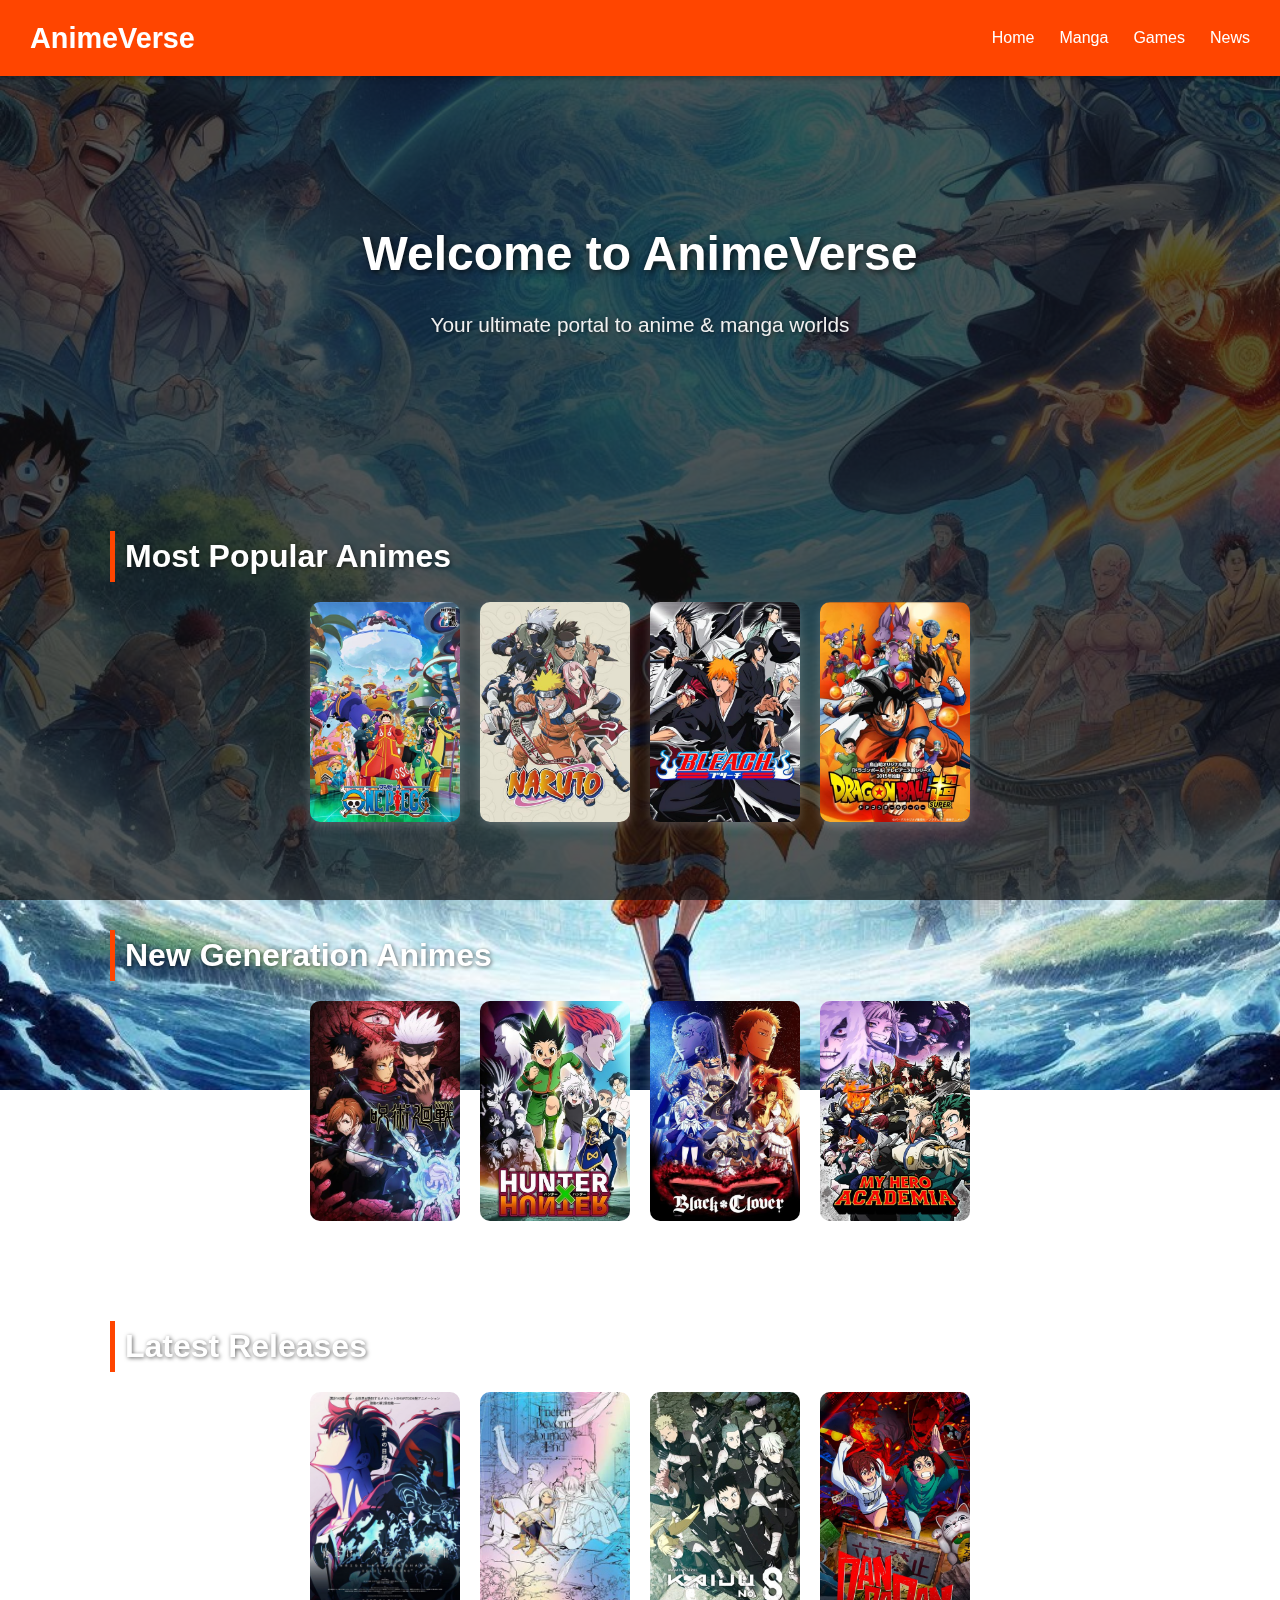
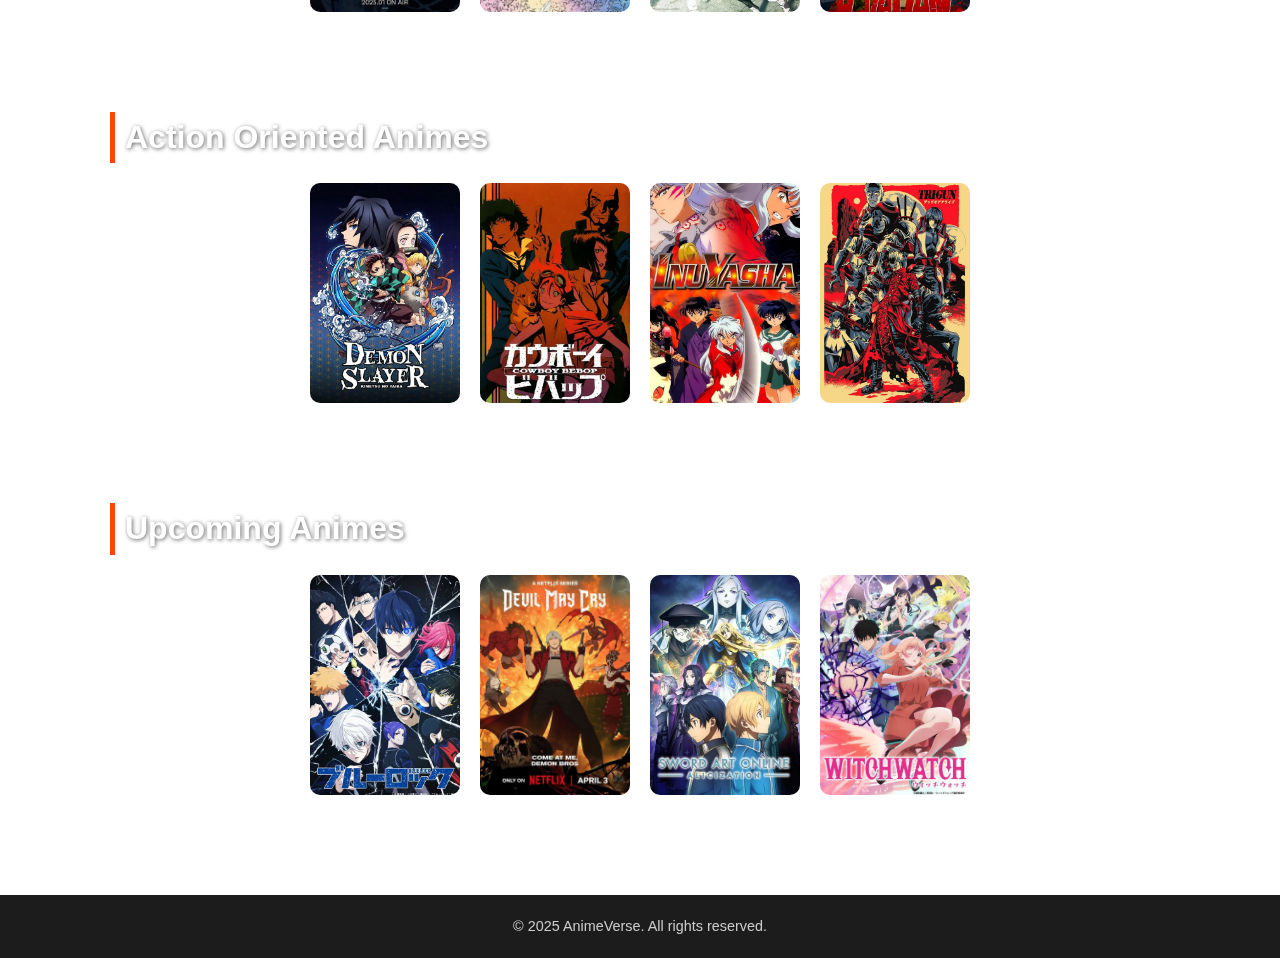
<file: AnimeVerse/index.html>
<!DOCTYPE html>
<html lang="en">
<head>
    <meta charset="UTF-8">
    <title>AnimeVerse</title>
    <link rel="stylesheet" href="CSS to index.css">
</head>
<body>

    <header>
        <div class="logo">AnimeVerse</div>
        <nav>
            <ul>
                <li><a href="#">Home</a></li>
                <li><a href="#">Manga</a></li>
                <li><a href="#">Games</a></li>
                <li><a href="#">News</a></li>
            </ul>
        </nav>
    </header>

    <section class="hero">
        <h1>Welcome to AnimeVerse</h1>
        <p>Your ultimate portal to anime & manga worlds</p>
    </section>

    <section class="anime-section">
        <h2><a href="Most Popular Animes.html" class="section-title-link">Most Popular Animes</a></h2>
        <div class="image-row">
            <a href="One_Piece/Code_of_one_piece.html"><img src="Images/One Piece.jpg" alt="One Piece Poster"> </a>
            <a href="Naruto/Code_of_naruto_anime.html"><img src="Images/Naruto.jpg" alt="Naruto Poster"> </a>
            <a href="Bleach/Code_of_bleach.html"><img src="Images/Bleach.jpg" alt="Bleach Poster"> </a>
            <a href="Dragon balls/Code_of_Dragon_Ball.html"><img src="Images/Dragon Ball.jpg" alt="Dragon Ball Poster"> </a>
        </div>
    </section>

    <section class="anime-section">
        <h2><a href="New_gen.html" class="section-title-link">New Generation Animes</a></h2>
        <div class="image-row">
            <img src="Images/Jujutsu_Kaisen.jpg" alt="Yuji from Jujutsu Kaisen">
            <img src="Images/Hunter_x_Hunter.jpg" alt="Gon and Killua from Hunter x Hunter">
            <img src="Images/Black_Clover.jpg" alt="Asta from Black Clover">
            <img src="Images/My_Hero_Academia.jpg" alt="Deku from My Hero Academia">
        </div>
    </section>

    <section class="anime-section">
        <h2><a href="latest_releases.html" class="section-title-link">Latest Releases</a></h2>
        <div class="image-row">
            <img src="Images/Solo Levelling.jpg" alt="Jinwoo from Solo Leveling">
            <img src="Images/Frieren.jpg" alt="Frieren from Frieren anime">
            <img src="Images/Kaiju.jpg" alt="Kaiju No. 8 protagonist">
            <img src="Images/Dan Da Dan.jpg" alt="Dan Da Dan characters">
        </div>
    </section>

    <section class="anime-section">
        <h2><a href="action-oriented.html" class="section-title-link">Action Oriented Animes</a></h2>
        <div class="image-row">
            <img src="Images/Demonslayer.jpg" alt="Tanjiro from Demon Slayer">
            <img src="Images/Cow Boy Bepop.jpg" alt="Spike from Cowboy Bebop">
            <img src="Images/Inyusha.jpg" alt="Inuyasha from Inuyasha">
            <img src="Images/Trigun.jpg" alt="Vash from Trigun">
        </div>
    </section>

    <section class="anime-section">
        <h2><a href="upcoming.html" class="section-title-link">Upcoming Animes</a></h2>
        <div class="image-row">
            <img src="Images/Blue_Lock.jpg" alt="Blue Lock key visual">
            <img src="Images/Devil_May_Cry.jpg" alt="Devil May Cry anime art">
            <img src="Images/Sword_Art.jpg" alt="Sword Art Online">
            <img src="Images/Witch_Watch.jpg" alt="Witch Watch visual">
        </div>
    </section>

    <footer>
        <p>&copy; 2025 AnimeVerse. All rights reserved.</p>
    </footer>

</body>
</html>
</file>
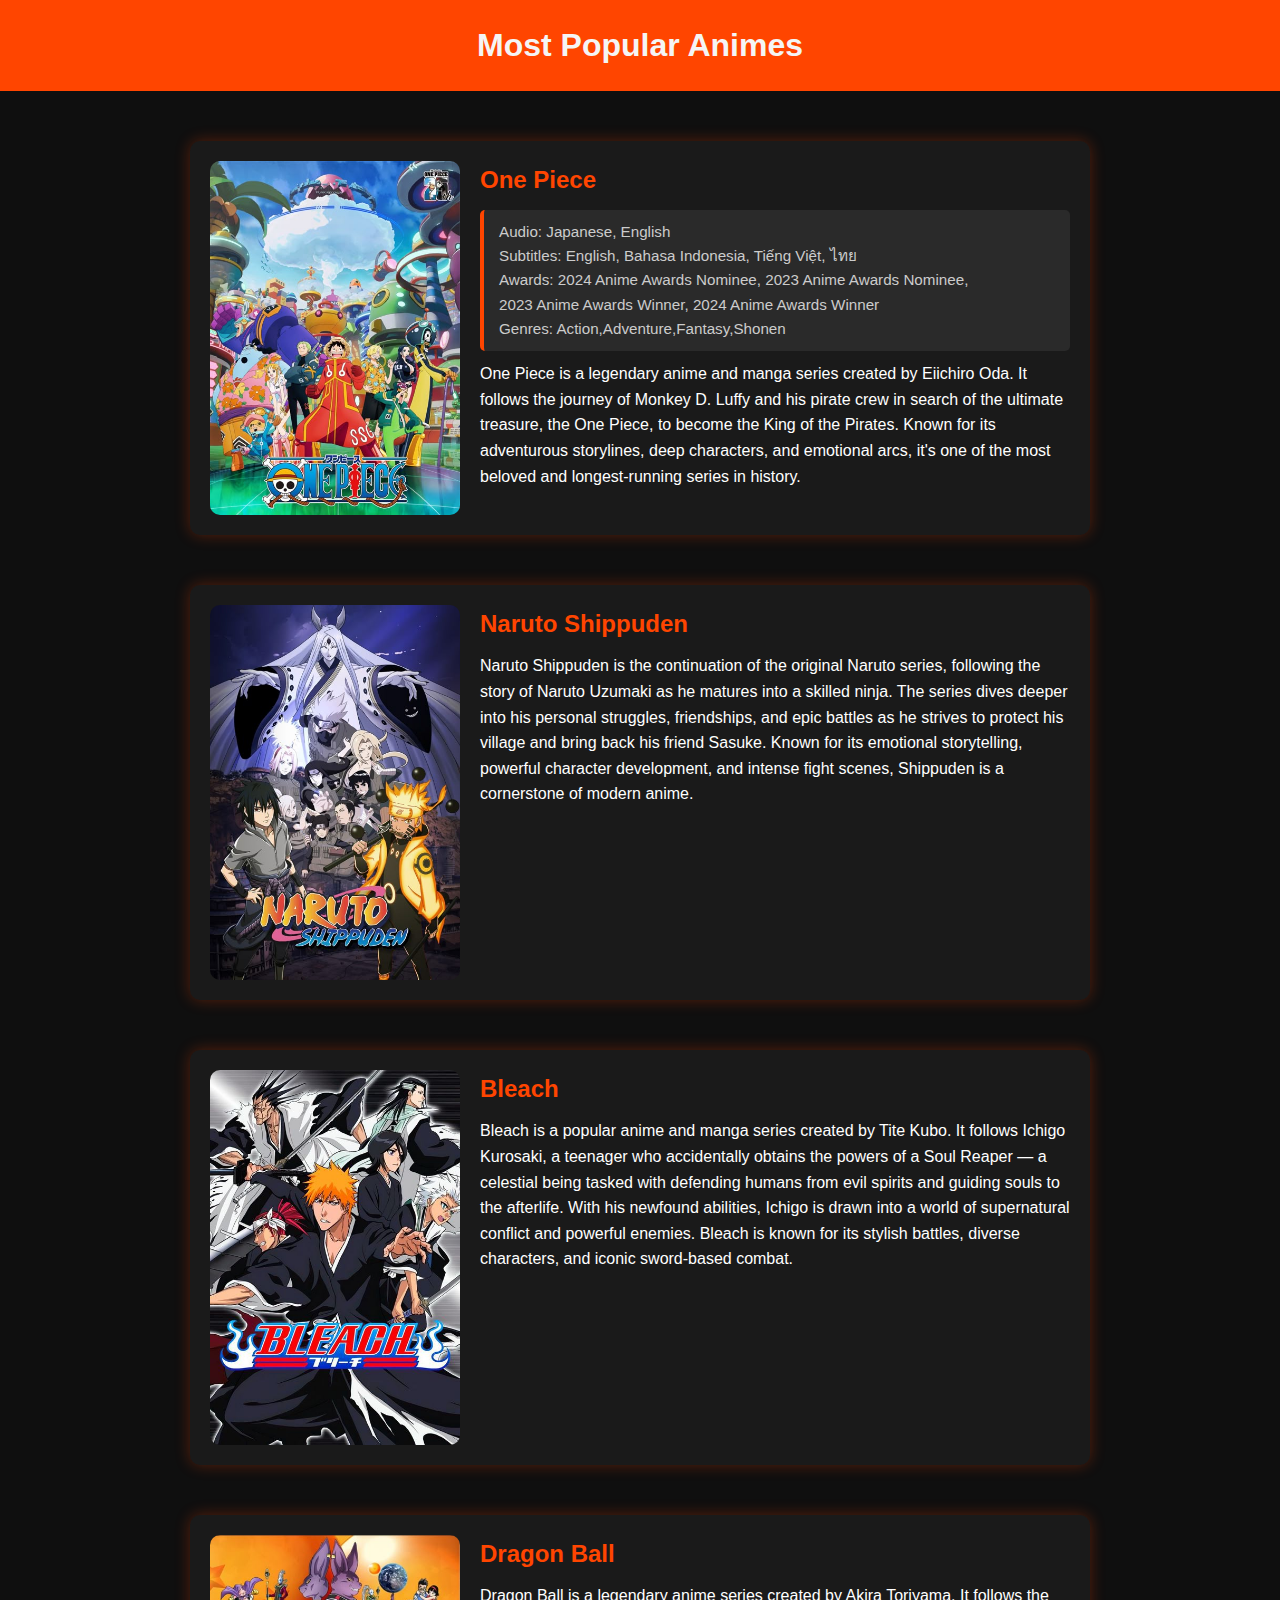
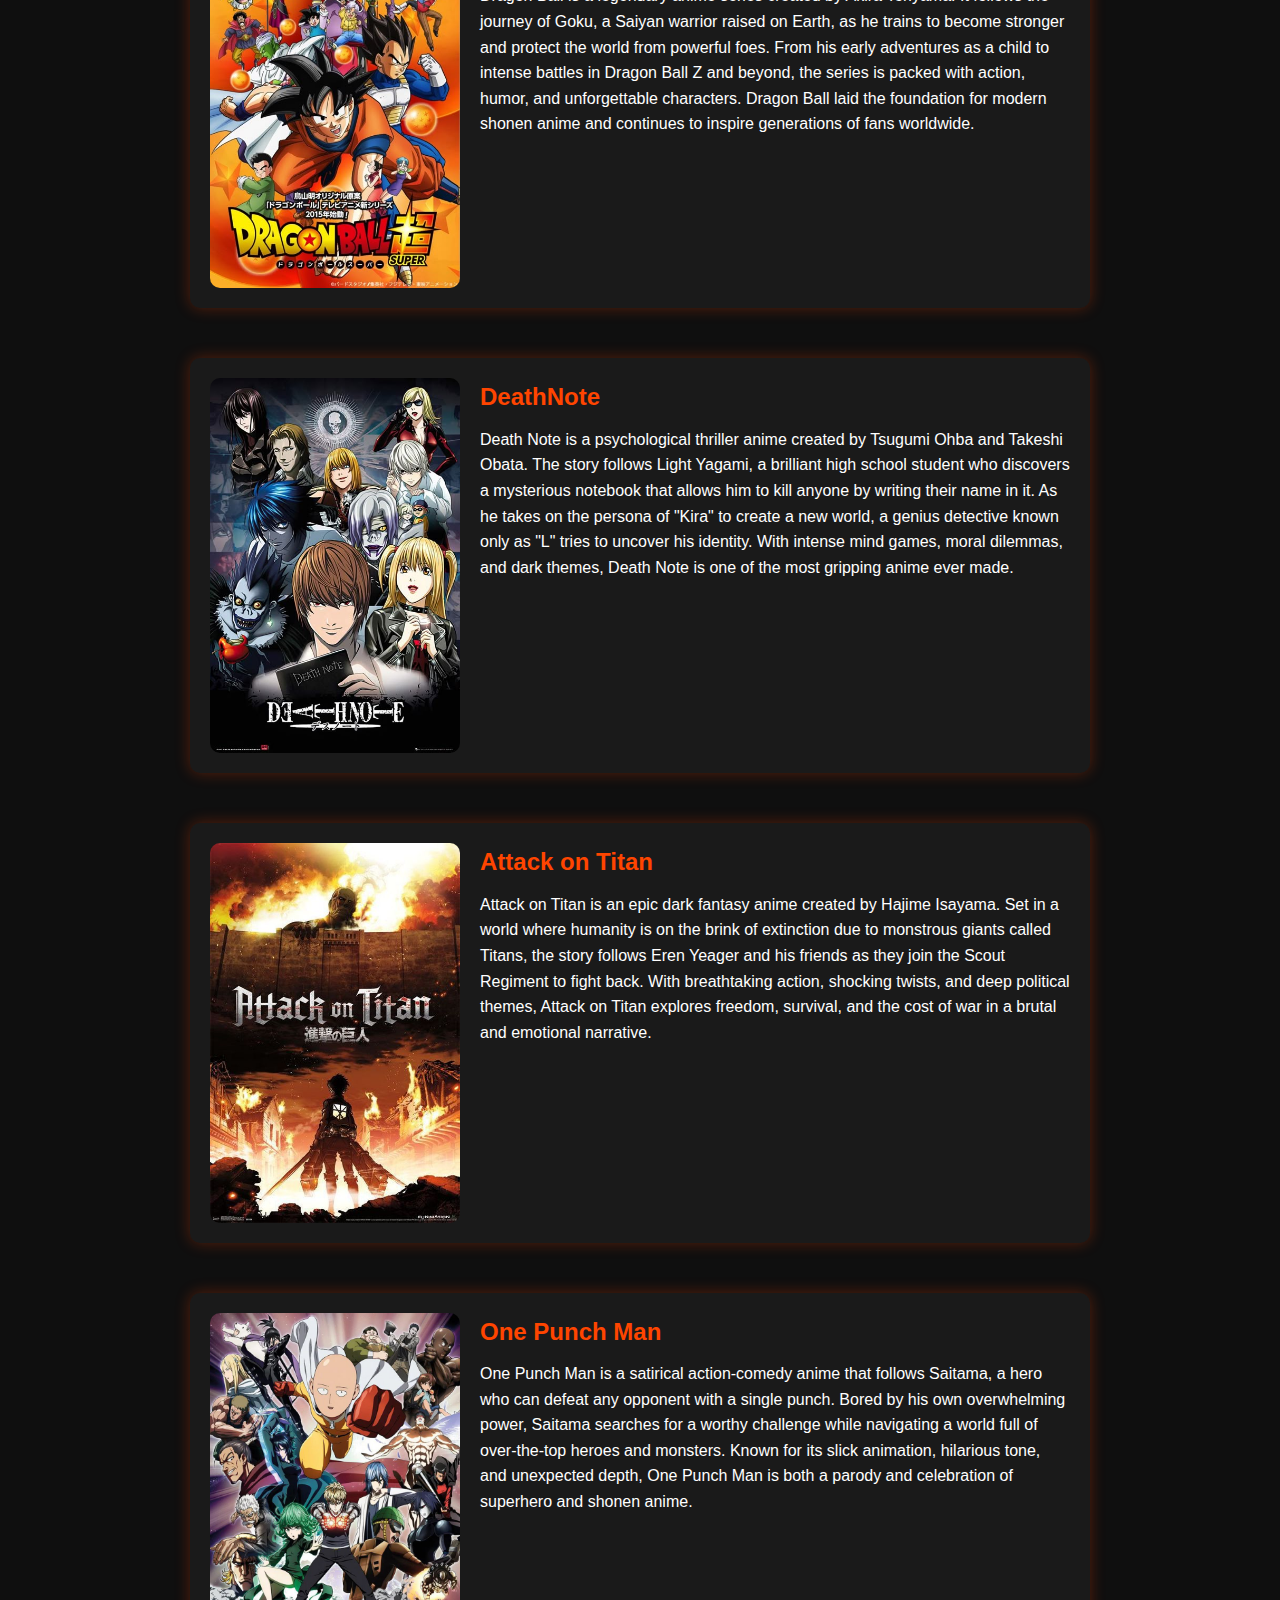
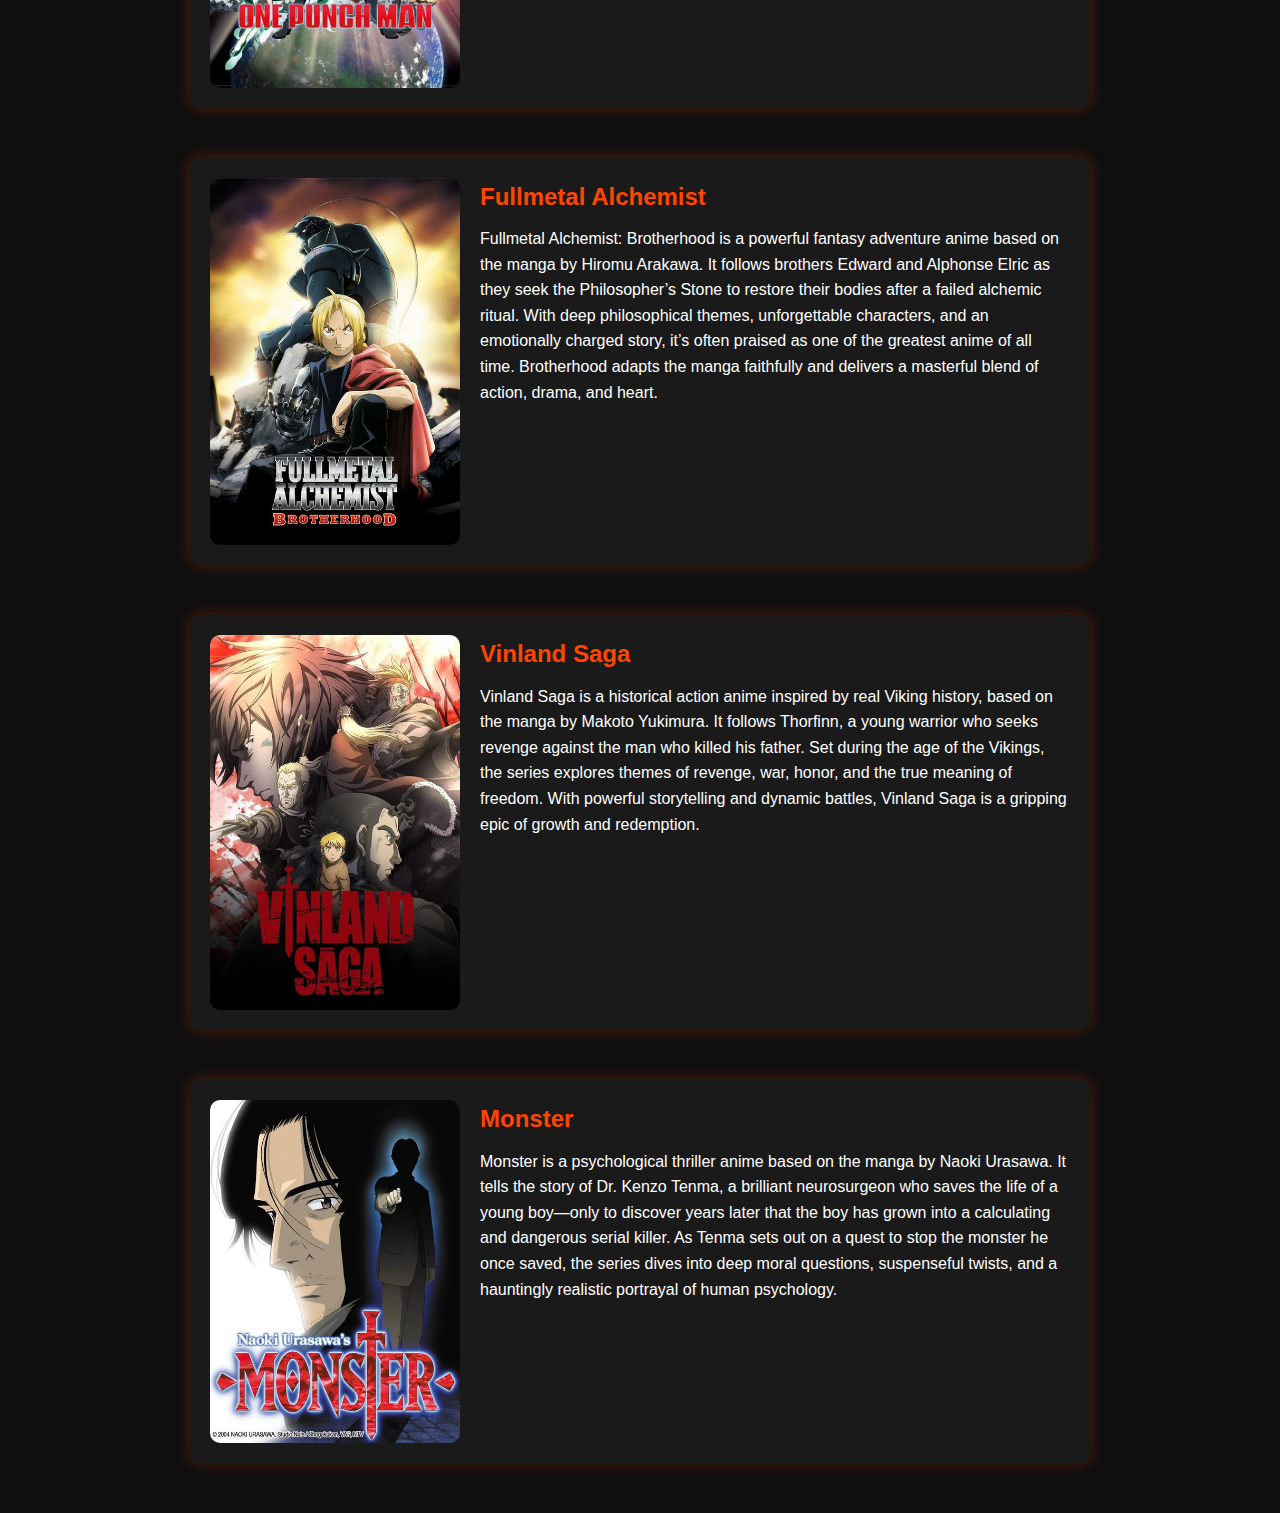
<file: AnimeVerse/Most Popular Animes.html>
<html>
    <head>
        <title>Most Popular Animes</title>
        <link rel="stylesheet" href="CSS to most_popular_animes.css">
    </head>
    <body>
        <h1 class="Heading">Most Popular Animes</h1>
        <section class="anime_box">
            <img src="Images/One Piece.jpg" alt="One Piece">
            <div class="anime_info">
                <h2>One Piece</h2>
                <p id="genere">
                    Audio: Japanese, English<br>
                    Subtitles: English, Bahasa Indonesia, Tiếng Việt, ไทย<br>
                    Awards: 2024 Anime Awards Nominee, 2023 Anime Awards Nominee,<br> 
                            2023 Anime Awards Winner, 2024 Anime Awards Winner<br>
                    Genres: Action,Adventure,Fantasy,Shonen
                </p>
                <p>
                    One Piece is a legendary anime and manga series created by Eiichiro Oda.
                    It follows the journey of Monkey D. Luffy and his pirate crew in search of
                    the ultimate treasure, the One Piece, to become the King of the Pirates.
                    Known for its adventurous storylines, deep characters, and emotional arcs,
                    it's one of the most beloved and longest-running series in history.
                </p>
            </div>
        </section>

        <section class="anime_box">
            <img src="Images/Naruto Shippuden.jpg" alt="Naruto Shippuden">
            <div class="anime_info">
                <h2>Naruto Shippuden</h2>
                <p>
                    Naruto Shippuden is the continuation of the original Naruto series, following the story of 
                    Naruto Uzumaki as he matures into a skilled ninja. The series dives deeper into his personal 
                    struggles, friendships, and epic battles as he strives to protect his village and bring back 
                    his friend Sasuke. Known for its emotional storytelling, powerful character development, and 
                    intense fight scenes, Shippuden is a cornerstone of modern anime.
                </p>
            </div>
        </section>

        <section class="anime_box">
            <img src="Images/Bleach.jpg" alt="Bleach">
            <div class="anime_info">
                <h2>Bleach</h2>
                <p>
                    Bleach is a popular anime and manga series created by Tite Kubo. It follows Ichigo Kurosaki, 
                    a teenager who accidentally obtains the powers of a Soul Reaper — a celestial being tasked 
                    with defending humans from evil spirits and guiding souls to the afterlife. With his newfound 
                    abilities, Ichigo is drawn into a world of supernatural conflict and powerful enemies. Bleach 
                    is known for its stylish battles, diverse characters, and iconic sword-based combat.
                </p>
            </div>
        </section>

        <section class="anime_box">
            <img src="Images/Dragon Ball.jpg" alt="Dragon Ball">
            <div class="anime_info">
                <h2>Dragon Ball</h2>
                <p>
                    Dragon Ball is a legendary anime series created by Akira Toriyama. It follows the 
                    journey of Goku, a Saiyan warrior raised on Earth, as he trains to become stronger
                    and protect the world from powerful foes. From his early adventures as a child to 
                    intense battles in Dragon Ball Z and beyond, the series is packed with action, humor, 
                    and unforgettable characters. Dragon Ball laid the foundation for modern shonen anime 
                    and continues to inspire generations of fans worldwide.
                </p>
            </div>
        </section>

        <section class="anime_box">
            <img src="Images/DeathNote.jpg" alt="DeathNote">
            <div class="anime_info">
                <h2>DeathNote</h2>
                <p>
                    Death Note is a psychological thriller anime created by Tsugumi Ohba and Takeshi Obata. 
                    The story follows Light Yagami, a brilliant high school student who discovers a mysterious 
                    notebook that allows him to kill anyone by writing their name in it. As he takes on the 
                    persona of "Kira" to create a new world, a genius detective known only as "L" tries to 
                    uncover his identity. With intense mind games, moral dilemmas, and dark themes, Death 
                    Note is one of the most gripping anime ever made.
                </p>
            </div>
        </section>

        <section class="anime_box">
            <img src="Images/Attack on Titan.jpg" alt="Attack on Titan">
            <div class="anime_info">
                <h2>Attack on Titan</h2>
                <p>
                    Attack on Titan is an epic dark fantasy anime created by Hajime Isayama. Set in a world 
                    where humanity is on the brink of extinction due to monstrous giants called Titans, the 
                    story follows Eren Yeager and his friends as they join the Scout Regiment to fight back. 
                    With breathtaking action, shocking twists, and deep political themes, Attack on Titan 
                    explores freedom, survival, and the cost of war in a brutal and emotional narrative.
                </p>
            </div>
        </section>

        <section class="anime_box">
            <img src="Images/One_punch_man.jpg" alt="One Punch Man">
            <div class="anime_info">
                <h2>One Punch Man</h2>
                <p>
                    One Punch Man is a satirical action-comedy anime that follows Saitama, a hero who can 
                    defeat any opponent with a single punch. Bored by his own overwhelming power, Saitama 
                    searches for a worthy challenge while navigating a world full of over-the-top heroes 
                    and monsters. Known for its slick animation, hilarious tone, and unexpected depth, 
                    One Punch Man is both a parody and celebration of superhero and shonen anime.
                </p>
            </div>
        </section>

        <section class="anime_box">
            <img src="Images/Fullmetal_Alchemist.jpg" alt="Fullmetal Alchemist">
            <div class="anime_info">
                <h2>Fullmetal Alchemist</h2>
                <p>
                    Fullmetal Alchemist: Brotherhood is a powerful fantasy adventure anime based on 
                    the manga by Hiromu Arakawa. It follows brothers Edward and Alphonse Elric as they 
                    seek the Philosopher’s Stone to restore their bodies after a failed alchemic ritual. 
                    With deep philosophical themes, unforgettable characters, and an emotionally charged 
                    story, it’s often praised as one of the greatest anime of all time. Brotherhood adapts 
                    the manga faithfully and delivers a masterful blend of action, drama, and heart.
                </p>
            </div>
        </section>

        <section class="anime_box">
            <img src="Images/Vinland_Saga.jpg" alt="Vinland Saga">
            <div class="anime_info">
                <h2>Vinland Saga</h2>
                <p>
                    Vinland Saga is a historical action anime inspired by real Viking history, based 
                    on the manga by Makoto Yukimura. It follows Thorfinn, a young warrior who seeks 
                    revenge against the man who killed his father. Set during the age of the Vikings, 
                    the series explores themes of revenge, war, honor, and the true meaning of freedom. 
                    With powerful storytelling and dynamic battles, Vinland Saga is a gripping epic of 
                    growth and redemption.
                </p>
            </div>
        </section>

        <section class="anime_box">
            <img src="Images/Monster.jpg" alt="Monster">
            <div class="anime_info">
                <h2>Monster</h2>
                <p>
                    Monster is a psychological thriller anime based on the manga by Naoki Urasawa. 
                    It tells the story of Dr. Kenzo Tenma, a brilliant neurosurgeon who saves the 
                    life of a young boy—only to discover years later that the boy has grown into a 
                    calculating and dangerous serial killer. As Tenma sets out on a quest to stop 
                    the monster he once saved, the series dives into deep moral questions, suspenseful 
                    twists, and a hauntingly realistic portrayal of human psychology.
                </p>
            </div>
        </section>
        
    </body>
</html>
</file>
<file: AnimeVerse/CSS to index.css>
* {
    margin: 0;
    padding: 0;
    box-sizing: border-box;
}

body {
    font-family: 'Segoe UI', sans-serif;
    background: url('Images/All_Anime_img.jpg') no-repeat center center fixed;
    background-size: cover;
    color: white;
    line-height: 1.6;
    position: relative;
}


body::before {
    content: "";
    position: fixed;
    top: 0;
    left: 0;
    width: 100%;
    height: 100%;
    background-color: rgba(15, 15, 15, 0.7);
    z-index: -1;
}

header {
    background-color: orangered;
    padding: 15px 30px;
    display: flex;
    justify-content: space-between;
    align-items: center;
    position: sticky;
    top: 0;
    z-index: 1000;
    box-shadow: 0 2px 5px rgba(0, 0, 0, 0.3);
}

.logo {
    font-size: 1.8em;
    font-weight: bold;
    color: white;
}

nav ul {
    list-style: none;
    display: flex;
    gap: 25px;
}

nav a {
    color: white;
    text-decoration: none;
    font-weight: 500;
    padding-bottom: 2px;
    transition: border-bottom 0.3s;
}

nav a:hover {
    border-bottom: 2px solid white;
}

.hero {
    text-align: center;
    padding: 140px 20px;
}

.hero h1 {
    font-size: 3em;
    margin-bottom: 15px;
    text-shadow: 2px 2px 6px rgba(0, 0, 0, 0.7);
}

.hero p {
    font-size: 1.3em;
    color: #f0f0f0;
    text-shadow: 1px 1px 4px rgba(0, 0, 0, 0.6);
}

.anime-section {
    padding: 50px 20px;
    max-width: 1100px;
    margin: auto;
}

.anime-section h2 {
    font-size: 2em;
    margin-bottom: 20px;
    border-left: 5px solid orangered;
    padding-left: 10px;
    text-shadow: 1px 1px 4px rgba(0, 0, 0, 0.6);
}

.section-title-link {
    text-decoration: none;
    color: white;
    transition: color 0.3s ease;
}

.section-title-link:hover {
    color: yellow;
    text-shadow: 1px 1px 4px rgba(255, 255, 0, 0.5);
}

.image-row {
    display: flex;
    gap: 20px;
    flex-wrap: wrap;
    justify-content: center;
}

.image-row img {
    width: 150px;
    height: 220px;
    object-fit: cover;
    border-radius: 10px;
    box-shadow: 0 4px 10px rgba(255, 255, 255, 0.2);
    transition: transform 0.3s ease;
    cursor: pointer;
}

.image-row img:hover {
    transform: scale(1.05);
}

footer {
    text-align: center;
    padding: 20px;
    background-color: #1c1c1c;
    font-size: 0.9em;
    color: #ccc;
    margin-top: 50px;
}
</file>
<file: AnimeVerse/CSS to most_popular_animes.css>
* {
    margin: 0;
    padding: 0;
    box-sizing: border-box;
}

body {
    font-family: 'Segoe UI', sans-serif;
    background-color: #0f0f0f;
    color: white;
    line-height: 1.6;
}

.heading {
    text-align: center;
    color: whitesmoke;
    background-color: orangered;
    padding: 20px;
    font-size: 2rem;
}

.anime_box {
    display: flex;
    background-color: #1a1a1a;
    color: white;
    margin: 50px auto;
    padding: 20px;
    border-radius: 10px;
    max-width: 900px;
    box-shadow: 0 0 15px rgba(255, 69, 0, 0.3);
    gap: 20px; /* spacing between image and content */
}

.anime_box img {
    width: 250px;
    height: auto;
    border-radius: 10px;
    object-fit: cover;
    display: block;
}

.anime_info {
    flex: 1;
    display: flex;
    flex-direction: column;
    justify-content: flex-start;
}

.anime_info h2 {
    margin-bottom: 10px;
    color: orangered;
}

/* Genre styling */
#genere {
    background-color: #2a2a2a;
    padding: 10px 15px;
    border-left: 4px solid orangered;
    font-size: 0.95rem;
    color: #ccc;
    margin-bottom: 10px;
    border-radius: 5px;
}

.anime_info p {
    margin-bottom: 10px;
}
</file>
